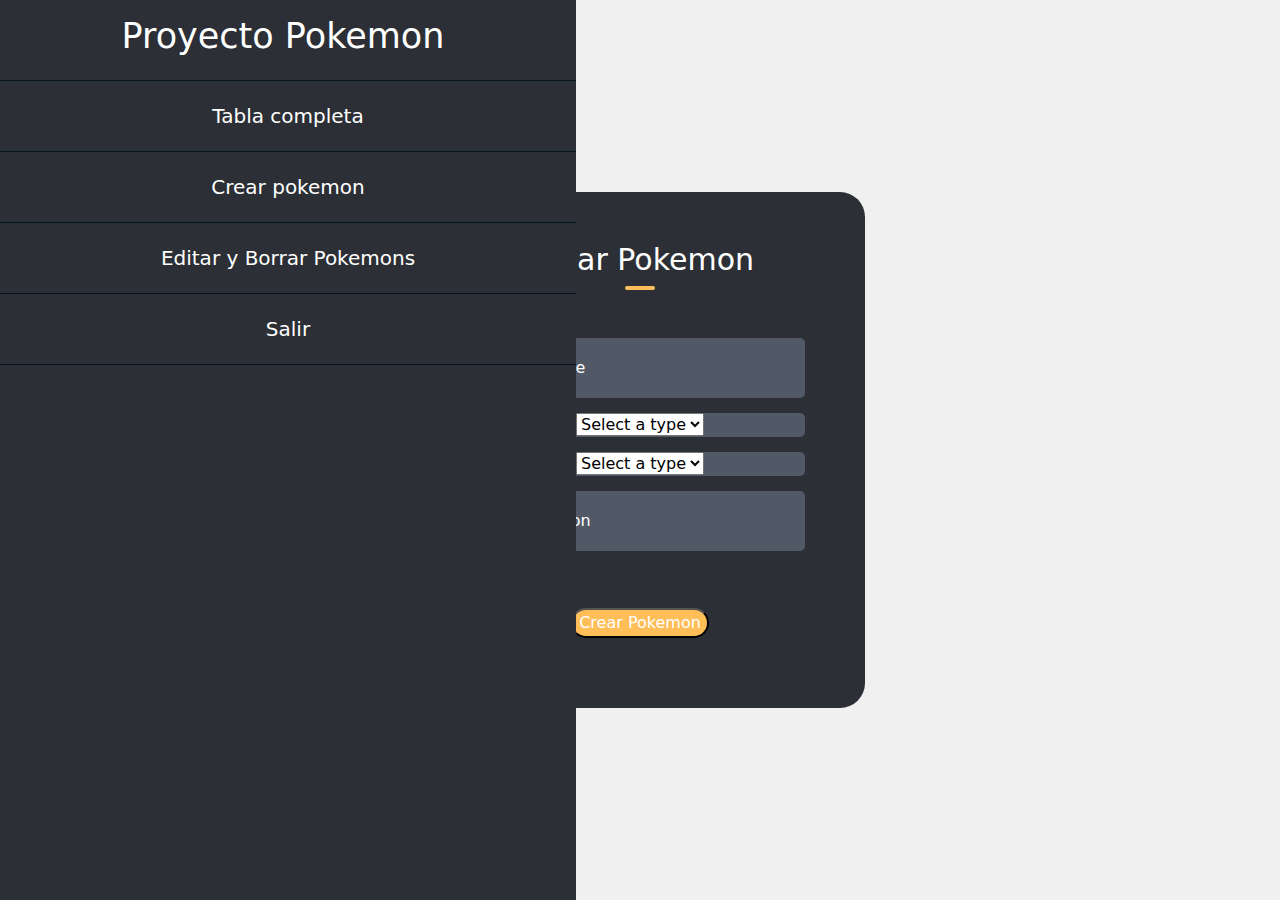
<file: crearpokemon.html>
<!DOCTYPE html>
<html lang="en">
<head>
    <meta charset="UTF-8">
    <meta name="viewport" content="width=device-width, initial-scale=1.0">
    <title>Perfil</title>
    <link rel="stylesheet" href="BOOSTRAPT/bootstrap.css">
    <link rel="stylesheet" href="SASS/css/style.css">
    <link rel="stylesheet" href="https://cdnjs.cloudflare.com/ajax/libs/font-awesome/6.4.0/css/all.min.css" integrity="sha512-iecdLmaskl7CVkqkXNQ/ZH/XLlvWZOJyj7Yy7tcenmpD1ypASozpmT/E0iPtmFIB46ZmdtAc9eNBvH0H/ZpiBw==" crossorigin="anonymous" referrerpolicy="no-referrer" />
</head>
<script defer src="JS/script1.js"></script>
<script defer src="BOOSTRAPT/bootstrap.bundle.js"></script>
<script defer src="JS/validacion3.js"></script>
<body>
  
    <header class="Tituloosm">       
        <div class="barra">
            <h2>Proyecto Pokemon<img src="IMG/lista_icono.png" alt=""></h2>
            
            <ul>
                <li><a href="perfil.html">Tabla completa</a></li>
                <li><a href="crearpokemon.html">Crear pokemon</a></li>
                <li ><a href="editar.html">Editar y Borrar Pokemons</a></li>   
                <li><a href="inicio.html">Salir</a></li>
            </ul>
           
        </div> 
    </header>
    
    <div class="contenedor">
        <div class="form-content">
            <h1 class="title">Crear Pokemon</h1>
            <form id="pokemon"> 
                <div class="input-field" id="nameInput">
                
                    <input id="name" type="text" placeholder="name" required>
                </div>
    
                <div class="input-field">
                   
                    <select id="type" required>
                      
                        <option value="" disabled selected>Select a type</option>
                        <option value="option1">Normal</option>
                        <option value="option2">Fire</option>
                        <option value="option3">Water</option>
                        <option value="option4">Grass</option>
                        <option value="option5">Electric</option>
                        <option value="option6">Ice</option>
                        <option value="option7">Fighting</option>
                        <option value="option8">Poison</option>
                        <option value="option9">Ground</option>
                        <option value="option10">Flying</option>
                        <option value="option11">Pyschic</option>
                        <option value="option12">Bug</option>
                        <option value="option13">Rock</option>
                        <option value="option14">Dragon</option>
                        <option value="option15">Dark</option>
                        <option value="option16">Ghost</option>
                        <option value="option17">Steel</option>
                        <option value="option18">Fairy</option>
                     
                    </select>
                </div>
    
                <div class="input-field">
                  
                    <select id="type2" >
                      
                        <option value="" disabled selected>Select a type</option>
                        <option value="option1">Normal</option>
                        <option value="option2">Fire</option>
                        <option value="option3">Water</option>
                        <option value="option4">Grass</option>
                        <option value="option5">Electric</option>
                        <option value="option6">Ice</option>
                        <option value="option7">Fighting</option>
                        <option value="option8">Poison</option>
                        <option value="option9">Ground</option>
                        <option value="option10">Flying</option>
                        <option value="option11">Pyschic</option>
                        <option value="option12">Bug</option>
                        <option value="option13">Rock</option>
                        <option value="option14">Dragon</option>
                        <option value="option15">Dark</option>
                        <option value="option16">Ghost</option>
                        <option value="option17">Steel</option>
                        <option value="option18">Fairy</option>
                     
                    </select>
                </div>
    
                <div class="input-field">
                  
                    <input id="region" type="text" placeholder="region" required>
                </div>
    
                <div class="btn-field">
                    <p class="warnings" id="warnings"></p>
                    <button id="registro" type="submit">Crear Pokemon</button>
                </div>
            </form>
        </div>
    </div>
    

</body>
</html>
</file>
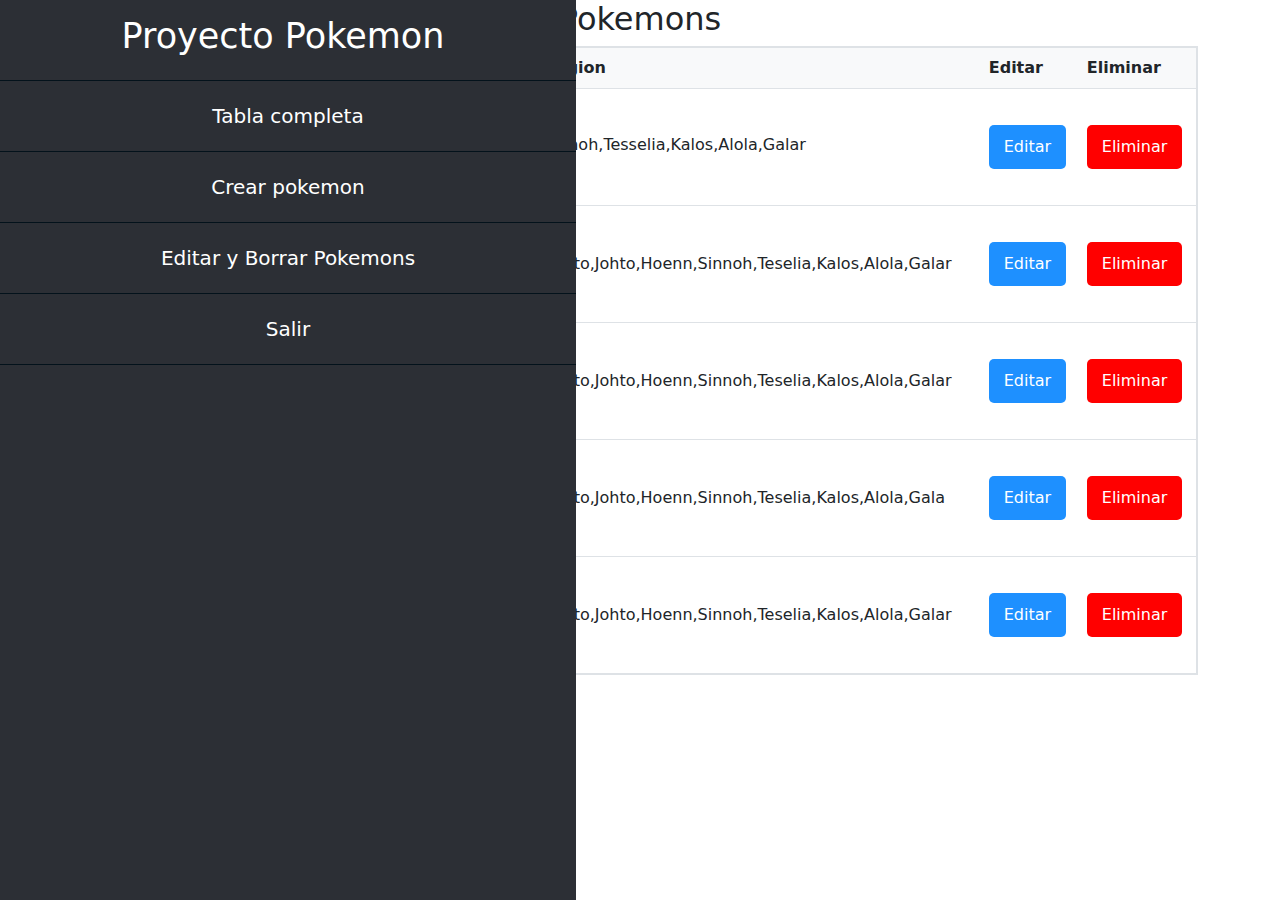
<file: editar.html>
<!DOCTYPE html>
<html lang="en">
<head>
    <meta charset="UTF-8">
    <meta name="viewport" content="width=device-width, initial-scale=1.0">
    <title>Perfil</title>
    <link rel="stylesheet" href="BOOSTRAPT/bootstrap.css">
    <link rel="stylesheet" href="SASS/css/style.css">
    <link rel="stylesheet" href="https://cdnjs.cloudflare.com/ajax/libs/font-awesome/6.4.0/css/all.min.css" integrity="sha512-iecdLmaskl7CVkqkXNQ/ZH/XLlvWZOJyj7Yy7tcenmpD1ypASozpmT/E0iPtmFIB46ZmdtAc9eNBvH0H/ZpiBw==" crossorigin="anonymous" referrerpolicy="no-referrer" />
</head>
<script defer src="JS/general.js"></script>
<script defer src="BOOSTRAPT/bootstrap.bundle.js"></script>
<body>
  
    <header class="Tituloosm">       
        <div class="barra">
            <h2>Proyecto Pokemon<img src="IMG/lista_icono.png" alt=""></h2>
            
            <ul>
                <li><a href="perfil.html">Tabla completa</a></li>
                <li><a href="crearpokemon.html">Crear pokemon</a></li>
                <li ><a href="editar.html">Editar y Borrar Pokemons</a></li>   
                <li><a href="inicio.html">Salir</a></li>
            </ul>
           
        </div> 
    </header>
    <div class="tabla" >
        <h2 class="text-center">Pokemons</h2>
        <div class="container table-responsive">
            <table class="table border border-2 align-middle mb-0 table-hover">
                <thead class="bg-light">
                    <tr>
                        <th>Name</th>
                        <th>Imagen</th>
                        <th>Type</th>
                        <th>Subtype</th>
                        <th>Region</th>
                        <th>Editar</th>
                        <th>Eliminar</th>
                    </tr>
                </thead>
                <tbody>
                    <tr>
                        <td>
                            <div class="d-flex align-items-center">
                                <div class="ms-3">
                                    <p class="fw-bold mb-1">Darkrai</p>
                                </div>
                            </div>
                        </td>
                        <td class="img-container">
                            <img src="IMG/darkrai.png" class="img-fluid " width="100px">
                        </td>
                        <td>
                            <span class="badge bg-dark">Siniestro</span>
                        </td>
                        <td>No tiene</td>
                        <td>
                            <p class="fw-normal mb-1">Sinnoh,Tesselia,Kalos,Alola,Galar</p>
                        </td>
                        <td>    <a href="modificar.html">
                           
                            <button class="editar"  >Editar</button></td>
                        <td><button class="eliminar" onclick="eliminarFila(this)">Eliminar</button></td></td>
                    </tr>
                    <tr>
                        <td>
                            <div class="d-flex align-items-center">
                                <div class="ms-3">
                                    <p class="fw-bold mb-1">Wigglytuff</p>
                                </div>
                            </div>
                        </td>
                        <td>
                           <img class="img-fluid" src="IMG/wigglytuff.png" width="100px">
                        </td>
                        <td>
                            <span class="badge bg-pink">Hada</span>
                        </td>
                        <td><span class="badge bg-dark">Normal</span></td>
                        <td>Kanto,Johto,Hoenn,Sinnoh,Teselia,Kalos,Alola,Galar</td>
                        <td>    <a href="modificar.html">
                           
                            <button class="editar"  >Editar</button></td>
                        <td><button class="eliminar" onclick="eliminarFila(this)">Eliminar</td></td>
                    </tr>
                    <tr>
                        <td>
                            <div class="d-flex align-items-center">
                                <div class="ms-3">
                                    <p class="fw-bold mb-1">Blastoise</p>
                                </div>
                            </div>
                        </td>
                        <td>
                            <img class="img-fluid" src="IMG/blastoise.png" width="100px">
                        </td>
                        <td>
                            <span class="badge bg-info">Agua</span>
                        </td>
                        <td>No tiene</td>
                        <td>Kanto,Johto,Hoenn,Sinnoh,Teselia,Kalos,Alola,Galar</td>
                        <td>    <a href="modificar.html">
                           
                            <button class="editar"  >Editar</button></td>
                        <td><button class="eliminar" onclick="eliminarFila(this)">Eliminar</td></td>
                    </tr>
                    <tr>
                        <td>
                            <div class="d-flex align-items-center">
                                <div class="ms-3">
                                    <p class="fw-bold mb-1">Haunter</p>
                                </div>
                            </div>
                        </td>
                        <td>
                            <img src="IMG/haunter.png" class="img-fluid" width="100px">
                        </td>
                        <td>
                            <span class="badge bg-purple">Fantasma</span>
                        </td>
                        <td>
                            <span class="badge bg-purple">Veneno</span> 
                        </td>
                        <td>Kanto,Johto,Hoenn,Sinnoh,Teselia,Kalos,Alola,Gala</td>
                        <td>    <a href="modificar.html">
                           
                            <button class="editar"  >Editar</button></td>
                        <td><button class="eliminar" onclick="eliminarFila(this)">Eliminar</td></td>
                        
                    </tr>
                    <tr>
                        <td>
                            <div class="d-flex align-items-center">
                                <div class="ms-3">
                                    <p class="fw-bold mb-1">Arcanine</p>
                                </div>
                            </div>
                        </td>
                        <td>
                            <img class="img-fluid" src="IMG/arcanine.png" width="100px">
                        </td>
                        <td>
                            <span class="badge bg-danger">Fuego</span>
                        </td>
                        <td>No tiene</td>
                        <td>Kanto,Johto,Hoenn,Sinnoh,Teselia,Kalos,Alola,Galar</td>
                        <td>
                            <a href="modificar.html">
                           
                            <button class="editar"  >Editar</button></td>
                        <td><button class="eliminar" onclick="eliminarFila(this)">Eliminar</td>
                    </tr>
                </tbody>
            </table>
        </div>
    </div>

   >

</body>
</html>
</file>
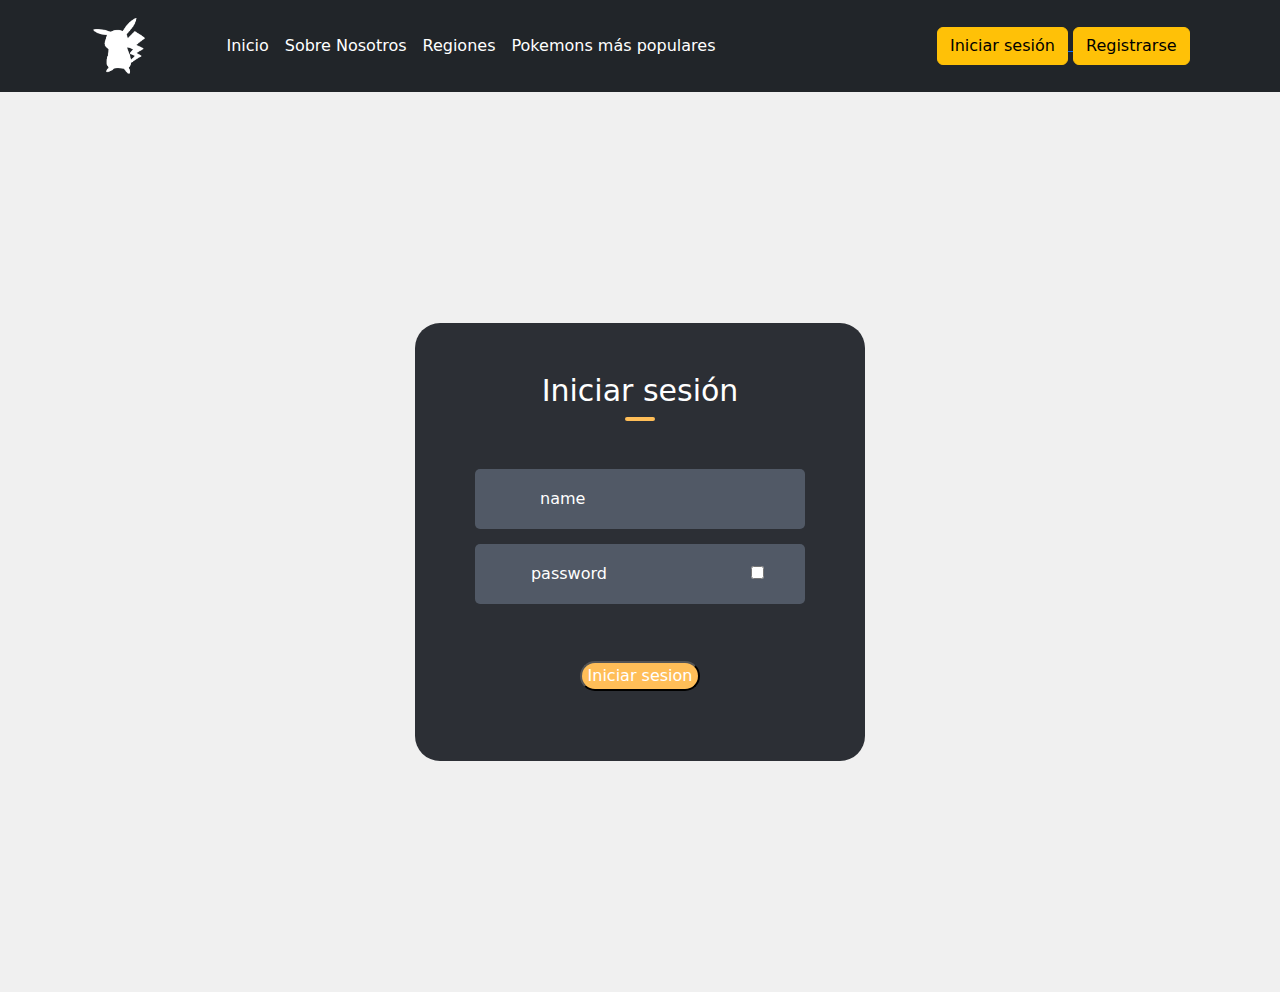
<file: iniciarsesion.html>
<!DOCTYPE html>
<html lang="en">
<head>
    <meta charset="UTF-8">
    <meta name="viewport" content="width=device-width, initial-scale=1.0">
    <title>Iniciar sesion</title>
    <link rel="stylesheet" href="BOOSTRAPT/bootstrap.css">
    <link rel="stylesheet" href="SASS/css/style.css">
    <link rel="stylesheet" href="https://cdnjs.cloudflare.com/ajax/libs/font-awesome/6.4.0/css/all.min.css" integrity="sha512-iecdLmaskl7CVkqkXNQ/ZH/XLlvWZOJyj7Yy7tcenmpD1ypASozpmT/E0iPtmFIB46ZmdtAc9eNBvH0H/ZpiBw==" crossorigin="anonymous" referrerpolicy="no-referrer" />
      
</head>
<script defer src="JS/validacion2.js"></script>
<script defer src="JS/script1.js"></script>
<script defer src="BOOSTRAPT/bootstrap.bundle.js"></script>
<body>
  <header class="p-3 bg-dark text-white">
    <div class="container">
      <div class="d-flex flex-wrap align-items-center justify-content-center justify-content-lg-start">
        <a href="/" class="d-flex align-items-center mb-2 mb-lg-0 text-white text-decoration-none">
            <img src="IMG/pikachufondo.png" alt="logo" width="60px">
          <svg class="bi me-2" width="60" height="32" role="img" aria-label="Bootstrap"><use xlink:href="#bootstrap"></use></svg>
        </a>

        <ul class="nav col-12 col-lg-auto me-lg-auto mb-2 justify-content-center mb-md-0">
          <li><a href="inicio.html" class="nav-link px-2 text-white">Inicio</a></li>
          <li><a href="#" class="nav-link px-2 text-white">Sobre Nosotros</a></li>
          <li><a href="#" class="nav-link px-2 text-white">Regiones</a></li>
          <li><a href="#" class="nav-link px-2 text-white">Pokemons más populares</a></li>
        </ul>

       
        <div class="text-end">
          <a href="iniciarsesion.html">
          <button type="button" class="btn btn-warning">Iniciar sesión</button>
          </a>
          <a href="Registro.html">
          <button type="button" class="btn btn-warning">Registrarse</button>
          </a>
        </div>
      </div>
    </div>
  </header>
      <div class="contenedor">
        <div class="form-content">
          <h1 class="title">Iniciar sesión</h1>
          <form>
              <div class="input-field" id="nameInput">
                  <i class="fa-solid fa-user"></i>
                  <input id="name"  type="text" placeholder="name" required>
              </div>
      
              <div class="input-field">
                  <i class="fa-solid fa-lock"></i>
                  <input id="pass" type="password" placeholder="password" required>
                  <input id="check" type="checkbox">
              </div>
      
              <div class="btn-field">
                <p class="warnings" id="warnings"></p>
                <button id="iniciarsesion" type="submit">Iniciar sesion</button>
            </div>
            
      
    
</body>
</html>
</file>
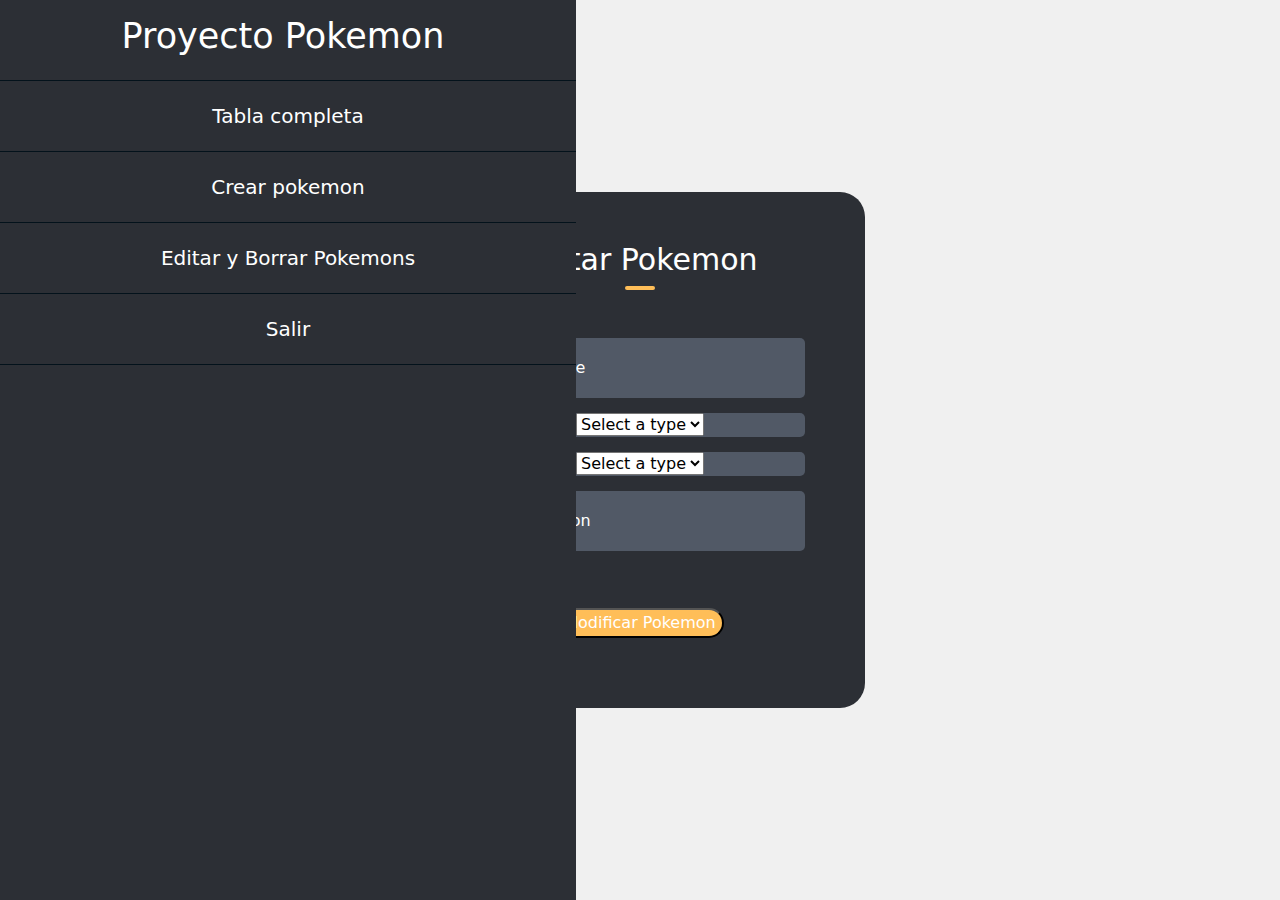
<file: modificar.html>
<!DOCTYPE html>
<html lang="en">
<head>
    <meta charset="UTF-8">
    <meta name="viewport" content="width=device-width, initial-scale=1.0">
    <title>Perfil</title>
    <link rel="stylesheet" href="BOOSTRAPT/bootstrap.css">
    <link rel="stylesheet" href="SASS/css/style.css">
    <link rel="stylesheet" href="https://cdnjs.cloudflare.com/ajax/libs/font-awesome/6.4.0/css/all.min.css" integrity="sha512-iecdLmaskl7CVkqkXNQ/ZH/XLlvWZOJyj7Yy7tcenmpD1ypASozpmT/E0iPtmFIB46ZmdtAc9eNBvH0H/ZpiBw==" crossorigin="anonymous" referrerpolicy="no-referrer" />
</head>
<script defer src="JS/script1.js"></script>
<script defer src="BOOSTRAPT/bootstrap.bundle.js"></script>
<script defer src="JS/validacion3.js"></script>
<body>
  
    <header class="Tituloosm">       
        <div class="barra">
            <h2>Proyecto Pokemon<img src="IMG/lista_icono.png" alt=""></h2>
            
            <ul>
                <li><a href="perfil.html">Tabla completa</a></li>
                <li><a href="crearpokemon.html">Crear pokemon</a></li>
                <li ><a href="editar.html">Editar y Borrar Pokemons</a></li>   
                <li><a href="inicio.html">Salir</a></li>
            </ul>
           
        </div> 
    </header>
    
    <div class="contenedor">
        <div class="form-content">
            <h1 class="title">Editar Pokemon</h1>
            <form id="pokemon"> 
                <div class="input-field" id="nameInput">
                   
                    <input id="name" type="text" placeholder="name" required>
                </div>
    
                <div class="input-field">
                    
                    <select id="type" required>
                      
                        <option value="" disabled selected>Select a type</option>
                        <option value="option1">Normal</option>
                        <option value="option2">Fire</option>
                        <option value="option3">Water</option>
                        <option value="option4">Grass</option>
                        <option value="option5">Electric</option>
                        <option value="option6">Ice</option>
                        <option value="option7">Fighting</option>
                        <option value="option8">Poison</option>
                        <option value="option9">Ground</option>
                        <option value="option10">Flying</option>
                        <option value="option11">Pyschic</option>
                        <option value="option12">Bug</option>
                        <option value="option13">Rock</option>
                        <option value="option14">Dragon</option>
                        <option value="option15">Dark</option>
                        <option value="option16">Ghost</option>
                        <option value="option17">Steel</option>
                        <option value="option18">Fairy</option>
                     
                    </select>
                </div>
    
                <div class="input-field">
                    
                    <select id="type2" required>
                      
                        <option value="" disabled selected>Select a type</option>
                        <option value="option1">Normal</option>
                        <option value="option2">Fire</option>
                        <option value="option3">Water</option>
                        <option value="option4">Grass</option>
                        <option value="option5">Electric</option>
                        <option value="option6">Ice</option>
                        <option value="option7">Fighting</option>
                        <option value="option8">Poison</option>
                        <option value="option9">Ground</option>
                        <option value="option10">Flying</option>
                        <option value="option11">Pyschic</option>
                        <option value="option12">Bug</option>
                        <option value="option13">Rock</option>
                        <option value="option14">Dragon</option>
                        <option value="option15">Dark</option>
                        <option value="option16">Ghost</option>
                        <option value="option17">Steel</option>
                        <option value="option18">Fairy</option>
                     
                    </select>
                </div>
    
                <div class="input-field">
                    
                    <input id="region" type="text" placeholder="region" required>
                </div>
    
                <div class="btn-field">
                    <p class="warnings" id="warnings"></p>
                    <button id="registro" type="submit">Modificar Pokemon</button>
                </div>
            </form>
        </div>
    </div>
    

</body>
</html>
</file>
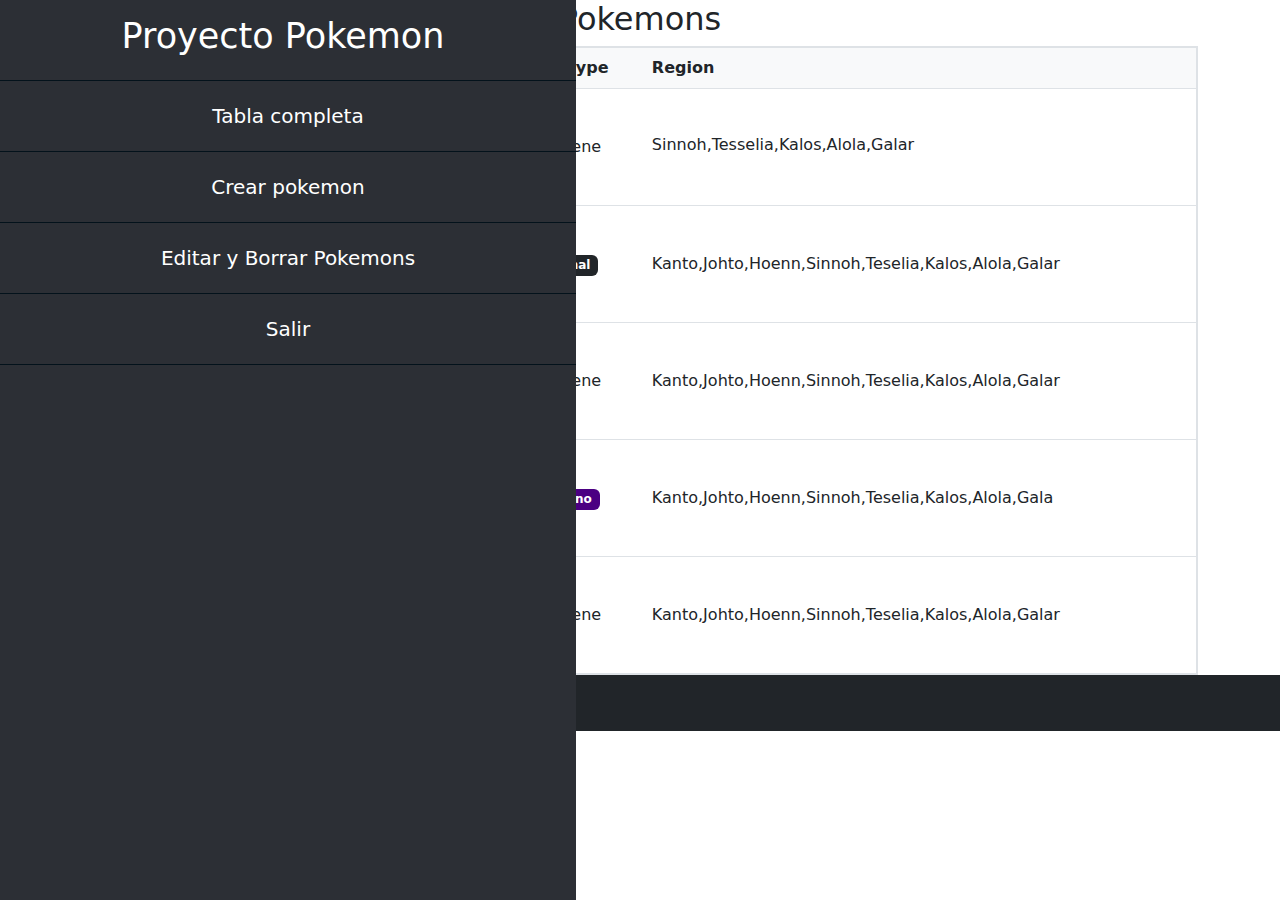
<file: perfil.html>
<!DOCTYPE html>
<html lang="en">
<head>
    <meta charset="UTF-8">
    <meta name="viewport" content="width=device-width, initial-scale=1.0">
    <title>Perfil</title>
    <link rel="stylesheet" href="BOOSTRAPT/bootstrap.css">
    <link rel="stylesheet" href="SASS/css/style.css">
    <link rel="stylesheet" href="https://cdnjs.cloudflare.com/ajax/libs/font-awesome/6.4.0/css/all.min.css" integrity="sha512-iecdLmaskl7CVkqkXNQ/ZH/XLlvWZOJyj7Yy7tcenmpD1ypASozpmT/E0iPtmFIB46ZmdtAc9eNBvH0H/ZpiBw==" crossorigin="anonymous" referrerpolicy="no-referrer" />
</head>
<script defer src="JS/script1.js"></script>
<script defer src="BOOSTRAPT/bootstrap.bundle.js"></script>
<body>
  
    <header class="Tituloosm">       
        <div class="barra">
            <h2>Proyecto Pokemon<img src="IMG/lista_icono.png" alt=""></h2>
            
            <ul>
                <li><a href="perfil.html">Tabla completa</a></li>
                <li><a href="crearpokemon.html">Crear pokemon</a></li>
                <li ><a href="editar.html">Editar y Borrar Pokemons</a></li>   
                <li><a href="inicio.html">Salir</a></li>
            </ul>
           
        </div> 
    </header>
    <div class="tabla" >
        <h2 class="text-center">Pokemons</h2>
        <div class="container table-responsive">
            <table class="table border border-2 align-middle mb-0 table-hover">
                <thead class="bg-light">
                    <tr>
                        <th>Name</th>
                        <th>Imagen</th>
                        <th>Type</th>
                        <th>Subtype</th>
                        <th>Region</th>
                    </tr>
                </thead>
                <tbody>
                    <tr>
                        <td>
                            <div class="d-flex align-items-center">
                                <div class="ms-3">
                                    <p class="fw-bold mb-1">Darkrai</p>
                                </div>
                            </div>
                        </td>
                        <td class="img-container">
                            <img src="IMG/darkrai.png" class="img-fluid " width="100px">
                        </td>
                        <td>
                            <span class="badge bg-dark">Siniestro</span>
                        </td>
                        <td>No tiene</td>
                        <td>
                            <p class="fw-normal mb-1">Sinnoh,Tesselia,Kalos,Alola,Galar</p>
                        </td>
                    </tr>
                    <tr>
                        <td>
                            <div class="d-flex align-items-center">
                                <div class="ms-3">
                                    <p class="fw-bold mb-1">Wigglytuff</p>
                                </div>
                            </div>
                        </td>
                        <td>
                           <img class="img-fluid" src="IMG/wigglytuff.png" width="100px">
                        </td>
                        <td>
                            <span class="badge bg-pink">Hada</span>
                        </td>
                        <td><span class="badge bg-dark">Normal</span></td>
                        <td>Kanto,Johto,Hoenn,Sinnoh,Teselia,Kalos,Alola,Galar</td>
                    </tr>
                    <tr>
                        <td>
                            <div class="d-flex align-items-center">
                                <div class="ms-3">
                                    <p class="fw-bold mb-1">Blastoise</p>
                                </div>
                            </div>
                        </td>
                        <td>
                            <img class="img-fluid" src="IMG/blastoise.png" width="100px">
                        </td>
                        <td>
                            <span class="badge bg-info">Agua</span>
                        </td>
                        <td>No tiene</td>
                        <td>Kanto,Johto,Hoenn,Sinnoh,Teselia,Kalos,Alola,Galar</td>
                    </tr>
                    <tr>
                        <td>
                            <div class="d-flex align-items-center">
                                <div class="ms-3">
                                    <p class="fw-bold mb-1">Haunter</p>
                                </div>
                            </div>
                        </td>
                        <td>
                            <img src="IMG/haunter.png" class="img-fluid" width="100px">
                        </td>
                        <td>
                            <span class="badge bg-purple">Fantasma</span>
                        </td>
                        <td>
                            <span class="badge bg-purple">Veneno</span> 
                        </td>
                        <td>Kanto,Johto,Hoenn,Sinnoh,Teselia,Kalos,Alola,Gala</td>
                    </tr>
                    <tr>
                        <td>
                            <div class="d-flex align-items-center">
                                <div class="ms-3">
                                    <p class="fw-bold mb-1">Arcanine</p>
                                </div>
                            </div>
                        </td>
                        <td>
                            <img class="img-fluid" src="IMG/arcanine.png" width="100px">
                        </td>
                        <td>
                            <span class="badge bg-danger">Fuego</span>
                        </td>
                        <td>No tiene</td>
                        <td>Kanto,Johto,Hoenn,Sinnoh,Teselia,Kalos,Alola,Galar</td>
                    </tr>
                </tbody>
            </table>
        </div>
    </div>
    <footer class="bg-dark text-light py-3 align-items-center justify-content-center">
        <div class="container">
            <p class="mb-0">©Copyright Proyecto Pokémon - <span id="año"></span></p>
        </div>
    </footer>
</body>
</html>
</file>
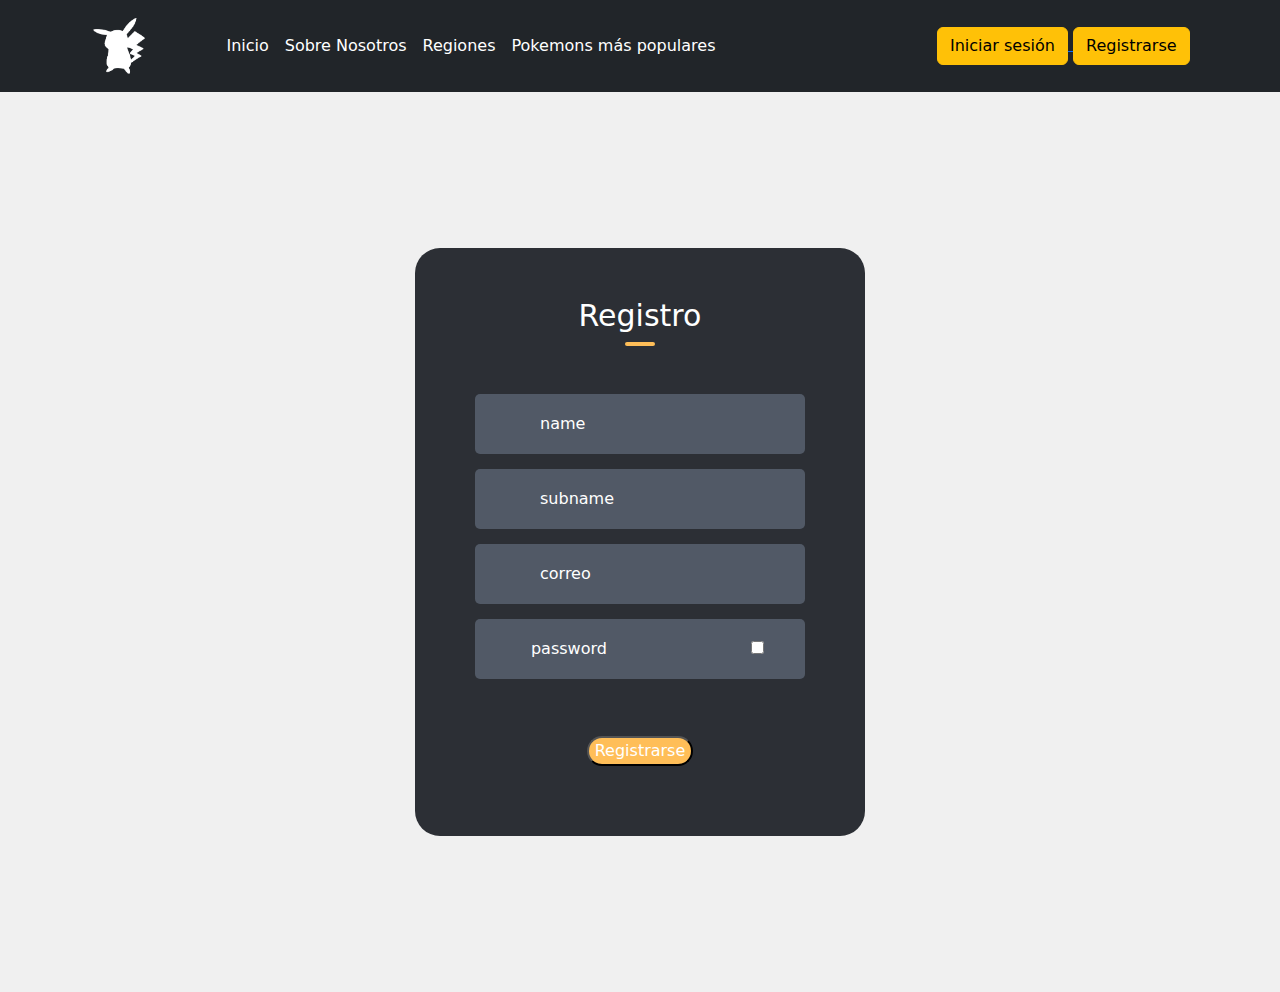
<file: Registro.html>
<!DOCTYPE html>
<html lang="en">
<head>
    <meta charset="UTF-8">
    <meta name="viewport" content="width=device-width, initial-scale=1.0">
    <title>Registro</title>
    <link rel="stylesheet" href="BOOSTRAPT/bootstrap.css">
  <link rel="stylesheet" href="SASS/css/style.css">
  <link rel="stylesheet" href="https://cdnjs.cloudflare.com/ajax/libs/font-awesome/6.4.0/css/all.min.css" integrity="sha512-iecdLmaskl7CVkqkXNQ/ZH/XLlvWZOJyj7Yy7tcenmpD1ypASozpmT/E0iPtmFIB46ZmdtAc9eNBvH0H/ZpiBw==" crossorigin="anonymous" referrerpolicy="no-referrer" />
  <script defer src="JS/validacion.js"></script>
</head>
<script defer src="JS/script1.js"></script>

<script defer src="BOOSTRAPT/bootstrap.bundle.js"></script>
<body>
  <header class="p-3 bg-dark text-white">
    <div class="container">
      <div class="d-flex flex-wrap align-items-center justify-content-center justify-content-lg-start">
        <a href="/" class="d-flex align-items-center mb-2 mb-lg-0 text-white text-decoration-none">
            <img src="IMG/pikachufondo.png" alt="logo" width="60px">
          <svg class="bi me-2" width="60" height="32" role="img" aria-label="Bootstrap"><use xlink:href="#bootstrap"></use></svg>
        </a>

        <ul class="nav col-12 col-lg-auto me-lg-auto mb-2 justify-content-center mb-md-0">
          <li><a href="inicio.html" class="nav-link px-2 text-white">Inicio</a></li>
          <li><a href="#" class="nav-link px-2 text-white">Sobre Nosotros</a></li>
          <li><a href="#" class="nav-link px-2 text-white">Regiones</a></li>
          <li><a href="#" class="nav-link px-2 text-white">Pokemons más populares</a></li>
        </ul>

       
        <div class="text-end">
          <a href="iniciarsesion.html">
          <button type="button" class="btn btn-warning">Iniciar sesión</button>
          </a>
          <a href="Registro.html">
          <button type="button" class="btn btn-warning">Registrarse</button>
          </a>
        </div>
      </div>
    </div>
  </header>
      <div class="contenedor">
        <div class="form-content">
            <h1 class="title">Registro</h1>
            <form>
                <div class="input-field" id="nameInput">
                    <i class="fa-solid fa-user"></i>
                    <input id="name" type="text" placeholder="name" required>
                </div>
    
                <div class="input-field">
                    <i class="fa-solid fa-user"></i>
                    <input id="subname" type="text" placeholder="subname" required>
                </div>
    
                <div class="input-field">
                    <i class="fa-solid fa-envelope"></i>
                    <input id="email" type="email" placeholder="correo" required>
                </div>
    
                <div class="input-field">
                    <i class="fa-solid fa-lock"></i>
                    <input id="pass" type="password" placeholder="password" required>
                    <input id="check" type="checkbox">
                </div>
    
                <div class="btn-field">
                    <p class="warnings" id="warnings"></p>
                    <button id="registro" type="submit">Registrarse</button>
                </div>
            </form>
        </div>
    </div>
    
      </div>
      
    
     
      
</body>
</html>
</file>
<file: SASS/css/style.css>
@charset "UTF-8";
.contenedor {
  width: 100%;
  height: 100vh;
  background-color: #f0f0f0;
  display: -webkit-box;
  display: -ms-flexbox;
  display: flex;
  -webkit-box-align: center;
      -ms-flex-align: center;
          align-items: center;
  -webkit-box-pack: center;
      -ms-flex-pack: center;
          justify-content: center;
}
.contenedor .form-content {
  width: 100%;
  max-width: 450px;
  background-color: #2c2f35;
  padding: 50px 60px 70px;
  text-align: center;
  border-radius: 25px;
}
.contenedor .form-content h1 {
  font-size: 30px;
  margin-bottom: 60px;
  color: white;
  position: relative;
}
.contenedor .form-content h1::after {
  content: "";
  width: 30px;
  height: 4px;
  border-radius: 3px;
  background: #FFBE58;
  position: absolute;
  bottom: -12px;
  left: 50%;
  -webkit-transform: translateX(-50%);
          transform: translateX(-50%);
}
.contenedor .form-content .input-field {
  margin: 15px 0;
  border-radius: 5px;
  background-color: #515966;
  overflow: hidden;
}
.contenedor .form-content .input-field input {
  background: transparent;
  border: 0;
  outline: none;
  padding: 18px 15px;
  color: white;
}
.contenedor .form-content .input-field input::-webkit-input-placeholder {
  color: white;
}
.contenedor .form-content .input-field input::-moz-placeholder {
  color: white;
}
.contenedor .form-content .input-field input:-ms-input-placeholder {
  color: white;
}
.contenedor .form-content .input-field input::-ms-input-placeholder {
  color: white;
}
.contenedor .form-content .input-field input::placeholder {
  color: white;
}
.contenedor .form-content .input-field i {
  color: #FFBE58;
}
.contenedor .form-content .btn-field button {
  background-color: #FFBE58;
  color: white;
  border-radius: 20px;
  margin-top: 22px;
}
.contenedor .form-content .warnings {
  width: 200px;
  text-align: center;
  margin: auto;
  color: red;
  padding-top: 20px;
}

.invierno {
  background-color: #add8e6;
}

.primavera {
  background-color: #98fb98;
}

.verano {
  background-color: #FF6F61;
}

.otoño {
  background-color: red;
}

body {
  margin: 0;
}

.barra {
  width: 10%;
  height: 9%;
  position: fixed;
  -webkit-transition: all 0.4s;
  transition: all 0.4s;
  z-index: 1;
}
.barra ul {
  padding: 0;
  text-align: center;
}
.barra li {
  -webkit-transition: all 0.3s;
  transition: all 0.3s;
  list-style: none;
}
.barra a {
  text-decoration: none;
  font-weight: normal;
  -webkit-transition: all 0.3s;
  transition: all 0.3s;
  font-size: 0px;
  padding: 0;
}
.barra a:hover {
  font-size: 25px;
  padding: 30px;
  background: #FFBE58;
}
.barra h2 {
  text-align: center;
  color: white;
  padding: 7px;
  padding-bottom: 7px;
  font-size: 0px;
}
.barra img {
  padding-top: 30px;
  padding-left: 10px;
}
.barra:hover {
  width: 70%;
  height: 100vh;
  background: #2c2f35;
}
.barra:hover h2 {
  padding: 15px;
  font-size: 35px;
}
.barra:hover a {
  font-size: 20px;
  color: white;
  display: block;
  padding: 20px;
}
.barra:hover img {
  height: 0px;
}
.barra:hover li {
  border-top: 1px solid #03121b;
  width: 100%;
}
.barra:hover ul:last-of-type {
  border-bottom: 1px solid #03121b;
}
.barra:hover a:hover {
  font-size: 25px;
  padding: 30px 0px;
  background: #FFBE58;
}
@media (min-width: 768px) {
  .barra:hover {
    width: 45%;
  }
}

.container {
  width: 1355px;
  height: 100%;
  margin: 0 auto;
}

.center {
  width: 50%;
  height: 50%;
}

.title {
  font-size: 70px;
}

.main_title {
  color: #fff;
  font-size: 70px;
  line-height: 80px;
}

section.slider {
  padding: 10px 0;
  background: #f0f0f0;
  height: 50vh;
}

section.slider .title {
  font-size: 42px;
  position: relative;
  top: 24px;
}

.slider-title {
  display: -webkit-box;
  display: -ms-flexbox;
  display: flex;
  -webkit-box-pack: justify;
      -ms-flex-pack: justify;
          justify-content: space-between;
  -webkit-box-align: end;
      -ms-flex-align: end;
          align-items: end;
  margin-bottom: 50px;
}

.slide_content {
  position: absolute;
  bottom: 20px;
  width: 100%;
  padding: 0 30px 0 30px;
  text-align: center;
}

button.slider__button {
  background: #FFBE58;
  width: 50px;
  height: 50px;
  font-size: 25px;
  cursor: pointer;
  color: #0e0e16;
  opacity: 1 !important;
  border-radius: 10px;
}

button.slider__button:hover {
  border: 3px solid #FFBE58;
  background: transparent;
  color: #FFBE58;
}

.slide_content p {
  font-size: 22px;
  letter-spacing: 1px;
}

.slider .btns {
  text-align: center;
  margin-top: 50px;
}

.slider .btns button {
  height: 48px;
  width: 150px;
  border-radius: 50px;
  font-size: 18px;
  padding: 0 10px;
  cursor: pointer;
  outline: none;
  -webkit-transition: all 0.3s ease;
  transition: all 0.3s ease;
  background: none;
  border: 3px solid #FFBE58;
  color: #FFBE58;
  letter-spacing: 1px;
}

.slider .btns button:hover {
  background: #FFBE58;
  border: 3px solid #FFBE58;
  color: #0e0e16;
}

.slide:hover {
  border: 3px solid #FFBE58;
}

.slider {
  --slider-padding: 1rem;
  --slider-column-gap: 1rem;
  --slide-width: 20%;
  --slide-min-width: 15rem;
  position: relative;
  overflow: hidden;
}

.slider__track {
  display: -webkit-box;
  display: -ms-flexbox;
  display: flex;
  overflow-x: auto;
  -ms-scroll-snap-type: x mandatory;
  scroll-snap-type: x mandatory;
  padding-inline: var(--slider-padding);
  scroll-behavior: smooth;
  list-style-type: none;
  padding: 0;
  margin-right: calc(--var(slider-column-gap) * -1);
  scrollbar-width: none;
}

.slider__track > * {
  -webkit-box-flex: 0;
      -ms-flex: 0 0 var(--slide-width);
          flex: 0 0 var(--slide-width);
  min-width: var(--slide-min-width);
  scroll-snap-align: start;
  scroll-snap-stop: always;
  padding-right: var(--slider-column-gap);
}

.slider__track::-webkit-scrollbar {
  display: none;
}

.slider__buttons {
  margin-top: 1rem;
}

.slider__buttons [disabled] {
  opacity: 0.5;
}

.slide {
  display: -webkit-box;
  display: -ms-flexbox;
  display: flex;
  -webkit-box-align: center;
      -ms-flex-align: center;
          align-items: center;
  -webkit-box-pack: center;
      -ms-flex-pack: center;
          justify-content: center;
  width: 100%;
  aspect-ratio: 1/1;
  position: relative;
  border: 3px solid #FFBE58;
  border-radius: 10px;
  padding: 3px;
}

.slideimg {
  width: 100%;
  border-radius: 10px;
}

@media (max-width: 1400px) {
  .container {
    width: 90%;
  }
}
@media (min-width: 1200px) {
  .menu ul {
    display: -webkit-box;
    display: -ms-flexbox;
    display: flex;
    -webkit-box-pack: center;
        -ms-flex-pack: center;
            justify-content: center;
  }
  .mob-icons {
    display: none;
  }
}
@media (max-width: 769px) {
  .main_title {
    font-size: 60px;
    line-height: 60px;
  }
  .title {
    font-size: 60px;
  }
}
@media (max-width: 600px) {
  .title {
    font-size: 40px;
  }
  .main_title {
    font-size: 40px;
    line-height: 50px;
  }
  section.slider .title {
    font-size: 40px;
  }
  button.slider__button {
    width: 40px;
    height: 40px;
    font-size: 20px;
  }
  .slider .btns button {
    font-size: 16px;
  }
}
@media (max-width: 426px) {
  .main_title {
    font-size: 35px;
    line-height: 35px;
  }
  section.slider .title {
    font-size: 30px;
    top: 10px;
  }
}
.sobrenosotros {
  background-color: #f0f0f0;
}

.poke {
  width: 800px;
  height: auto;
}

.bg-pink {
  background-color: #ff69b4;
}

.bg-purple {
  background-color: #4B0082;
}

.eliminar {
  background-color: #ff0000;
  padding: 10px 15px;
  color: #ffffff;
  border: none;
  border-radius: 5px;
}

.editar {
  background-color: #1E90FF;
  color: #ffffff;
  padding: 10px 15px;
  border: none;
  border-radius: 5px;
}

.sobrenosotros {
  background-color: #f0f0f0;
}

.poke {
  width: 800px;
  height: auto;
}

.bg-pink {
  background-color: #ff69b4;
}

.bg-purple {
  background-color: #4B0082;
}

.eliminar {
  background-color: #ff0000;
  padding: 10px 15px;
  color: #ffffff;
  border: none;
  border-radius: 5px;
}

.editar {
  background-color: #1E90FF;
  color: #ffffff;
  padding: 10px 15px;
  border: none;
  border-radius: 5px;
}
</file>
